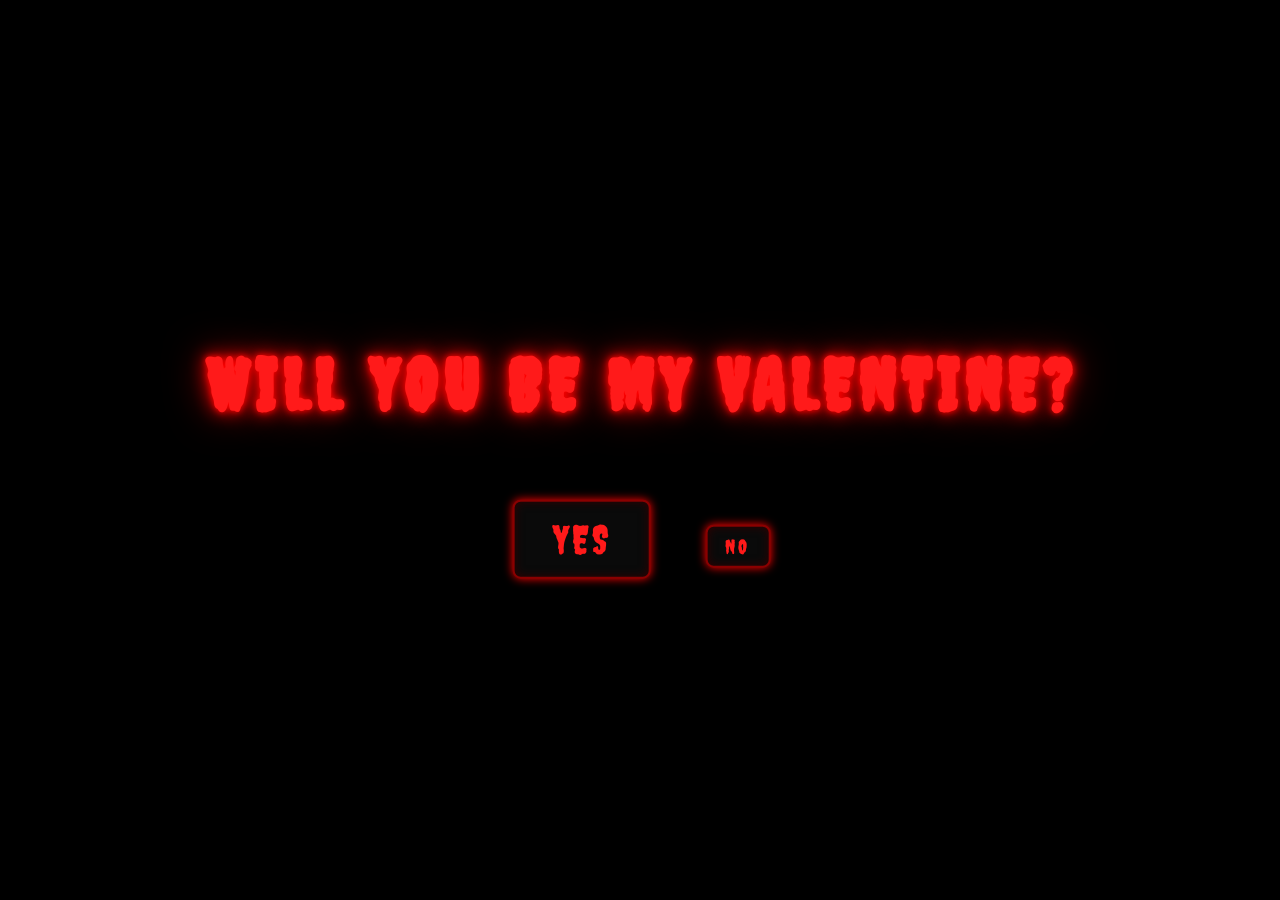
<file: valentine proposal/index.html>
<!DOCTYPE html>
<html>
<head>
    <meta charset="UTF-8" />
    <title>DO YOU DARE?</title>
    <link rel="stylesheet" href="style.css">
	<link href="https://fonts.googleapis.com/css2?family=Creepster&display=swap" rel="stylesheet">

</head>

<body class="dark">
    <div id="bloodVideoLayer">
    <video id="bloodVideo" autoplay muted loop playsinline>
        <source src="assets/blood.mp4" type="video/mp4">
    </video>
    </div>


    <div id="screen">

        <audio id="bgSound" src="assets/creepy.mp3" loop></audio>
        <audio id="scareSound" src="assets/scream.mp3"></audio>
		<audio id="loveSound" src="assets/romantic.mp3" loop></audio>

        <h1 id="title">WILL YOU BE MY VALENTINE?</h1>

        <div id="buttons">
           <button id="yesBtn" class="horror-btn yes">YES</button>
           <button id="noBtn" class="horror-btn no">NO</button>
        </div>


    </div>

    <img id="overlayImage">
	<div id="celebration"></div>


    <script src="script.js"></script>
</body>

</html>
</file>
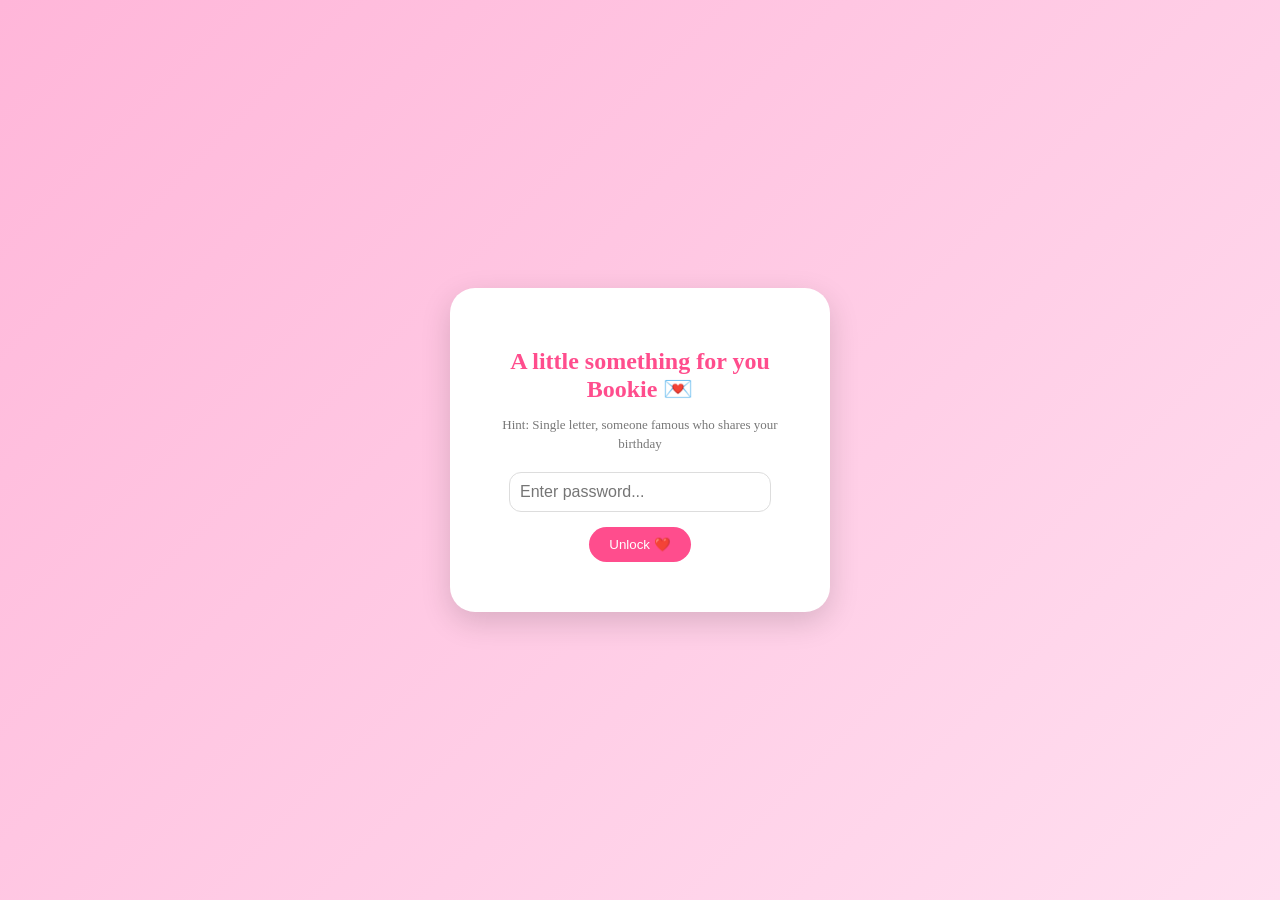
<file: valentine proposal/password.html>
<!DOCTYPE html>
<html>
<head>
    <meta charset="UTF-8" />
    <title>Secret Entry 💕</title>

    <style>
        body {
            margin: 0;
            height: 100vh;
            display: flex;
            justify-content: center;
            align-items: center;
            font-family: 'Segoe UI', cursive;

            background: linear-gradient(135deg, #ffb6d9, #ffdff0);
        }

        .card {
            background: white;
            padding: 40px;
            border-radius: 25px;
            text-align: center;
            box-shadow: 0 10px 30px rgba(0,0,0,0.15);
            width: 300px;
        }

        h2 {
            margin-bottom: 12px;
            color: #ff4d8d;
        }

        /* NEW — hint text (wraps naturally) */
        .hint {
            font-size: 13px;
            margin-bottom: 18px;
            color: #777;
            line-height: 1.5;
            word-wrap: break-word;
        }

        input {
            padding: 10px;
            border-radius: 12px;
            border: 1px solid #ddd;
            width: 80%;
            font-size: 16px;
        }

        button {
            margin-top: 15px;
            padding: 10px 20px;
            border-radius: 20px;
            border: none;
            background: #ff4d8d;
            color: white;
            cursor: pointer;
        }

        .error {
            color: red;
            margin-top: 10px;
        }
    </style>
</head>

<body>

<div class="card">
    <h2>A little something for you Bookie 💌</h2>

    <!-- ADDED HINT DIV HERE -->
    <div class="hint">
        Hint: Single letter, someone famous who shares your birthday
    </div>

    <input id="pass" type="password" placeholder="Enter password..." />
    <br>
    <button onclick="checkPass()">Unlock ❤️</button>

    <div id="msg" class="error"></div>
</div>

<script>

(function () {

    const isMobile =
        /Android|iPhone|iPad|iPod|Opera Mini|IEMobile|WPDesktop/i.test(navigator.userAgent)
        || window.innerWidth < 900
        || "ontouchstart" in window;

    if (isMobile) {

        document.body.innerHTML = `
            <div style="
                height:100vh;
                display:flex;
                justify-content:center;
                align-items:center;
                text-align:center;
                background:linear-gradient(135deg,#ffb6d9,#ffdff0);
                color:#ff4d8d;
                font-family:'Segoe UI', cursive;
                padding:30px;
                font-size:40px;
            ">
                A little surprise, but the link only works on PC.<br><br>
                PS: keep the laptop volume to full when you open it ✨
            </div>
        `;

        throw new Error("Mobile blocked");
    }

})();


function checkPass() {

    const password = document.getElementById("pass").value;

    // CHANGE THIS PASSWORD
    if (password.toLowerCase() === "v") {

        // allow audio on next page
        localStorage.setItem("playMusic", "yes");

        window.location.href = "index.html";
    }
    else {
        document.getElementById("msg").innerText = "Wrong password 😝 try again";
    }
}

/* allow enter key */
document.getElementById("pass")
.addEventListener("keydown", e => {
    if (e.key === "Enter") checkPass();
});
</script>

</body>
</html>
</file>
<file: valentine proposal/style.css>
body {
    margin: 0;
    height: 100vh;
    overflow: hidden;
    font-family: Impact, sans-serif;
    display: flex;
    flex-direction: column;
    justify-content: center;
    align-items: center;
    transition: 0.6s;
}
/* =========================
   BLOOD VIDEO BACKGROUND
========================= */

#bloodVideoLayer {
    position: fixed;
    inset: 0;
    z-index: -1;

    pointer-events: none;

    opacity: 0;
    transition: opacity 0.6s ease;
}

#bloodVideo {
    width: 100%;
    height: 100%;
    object-fit: cover;   /* fills screen nicely */
	filter: brightness(0.6);

}

/* visible only in stage 2 */
body.bloody #bloodVideoLayer {
    opacity: 0.9; /* slightly transparent looks cooler */
}


/* ========= DARK MODE ========= */

body.dark {
    background: #000;


}

#title {
    font-family: 'Creepster', cursive;
    font-size: 72px;
    letter-spacing: 6px;
    text-align: center;

    color: #ff1a1a;

    text-shadow:
        0 0 6px #ff0000,
        0 0 18px #ff0000,
        0 0 40px #8b0000,
        0 0 80px #000;

    animation: flicker 1.6s infinite, shakeText 0.12s infinite;
}

@keyframes flicker {
    0%, 18%, 22%, 25%, 53%, 57%, 100% { opacity: 1; }
    20%, 24%, 55% { opacity: 0.2; }
}

@keyframes shakeText {
    0% { transform: translate(1px, 0); }
    50% { transform: translate(-1px, 0); }
    100% { transform: translate(1px, 0); }
}

@keyframes shakeText {
    0% { transform: translate(1px, 0); }
    50% { transform: translate(-1px, 0); }
    100% { transform: translate(1px, 0); }
}


/* ========= ROMANTIC MODE ========= */

body.romantic {
    background: linear-gradient(135deg, #ff9acb, #ffd6ec);
    color: white;
}

body.romantic #title {
	animation: none !important;
    transform: none !important;
    font-family: 'Segoe UI', cursive;
    font-size: 42px;
    letter-spacing: 2px;
    color: white;
    text-shadow: none;

}


/* ========= BUTTONS ========= */

/* ===== HORROR BUTTONS ===== */

.horror-btn {
    font-family: 'Creepster', cursive;
    font-size: 34px;
    letter-spacing: 3px;

    padding: 14px 38px;
    margin: 25px;

    border: 2px solid #8b0000;
    border-radius: 8px;

    background: #0a0a0a;
    color: #ff1a1a;

    cursor: pointer;

    box-shadow:
        0 0 10px red,
        inset 0 0 10px #300;

    transition: 0.15s;
}

/* glow on hover */
.horror-btn:hover {
    transform: scale(1.15);
    box-shadow:
        0 0 20px red,
        0 0 40px darkred;
}

/* YES bigger */
.yes {
    font-size: 40px;
}

/* =========================
   HEARTBEAT PULSE (YES button)
========================= */

@keyframes heartbeat {
    0%   { transform: scale(1); }
    14%  { transform: scale(1.25); }
    28%  { transform: scale(1); }
    42%  { transform: scale(1.25); }
    70%  { transform: scale(1); }
}

.yes {
    animation: heartbeat 1.2s infinite;
}


/* NO smaller (harder target) */
.no {
    font-size: 20px;
    padding: 8px 18px;
}

body.romantic .horror-btn {
    font-family: 'Segoe UI', cursive;
    background: white;
    color: #ff4d8d;
    border: none;
    box-shadow: 0 5px 15px rgba(0,0,0,0.15);
}


.small {
    width: 80px;
}

/* ========= JUMPSCARE IMAGE ========= */

#overlayImage {
    position: fixed;
    width: 0;
    top: 50%;
    left: 50%;
    transform: translate(-50%, -50%);
    z-index: 1000;
    transition: width 0.15s ease-out;
    pointer-events: none;
}

#screen {
    width: 100%;
    height: 100%;
    display: flex;
    flex-direction: column;
    justify-content: center;
    align-items: center;
}


/* hearts in final phase */
.hearts {
    animation: float 2s linear infinite;
    font-size: 24px;
    position: absolute;
}

@keyframes float {
    from { transform: translateY(0); }
    to { transform: translateY(-200px); opacity: 0; }
}

/* =========================
   HEARTS + CONFETTI
========================= */

#celebration {
    position: fixed;
    inset: 0;
    pointer-events: none;
    overflow: hidden;
    z-index: 5;
}

.heart {
    position: absolute;
    font-size: 22px;
    animation: floatUp 4s linear forwards;
    opacity: 0.9;
}

@keyframes floatUp {
    from {
        transform: translateY(0) scale(0.7);
        opacity: 1;
    }
    to {
        transform: translateY(-110vh) scale(1.3);
        opacity: 0;
    }
}
</file>
